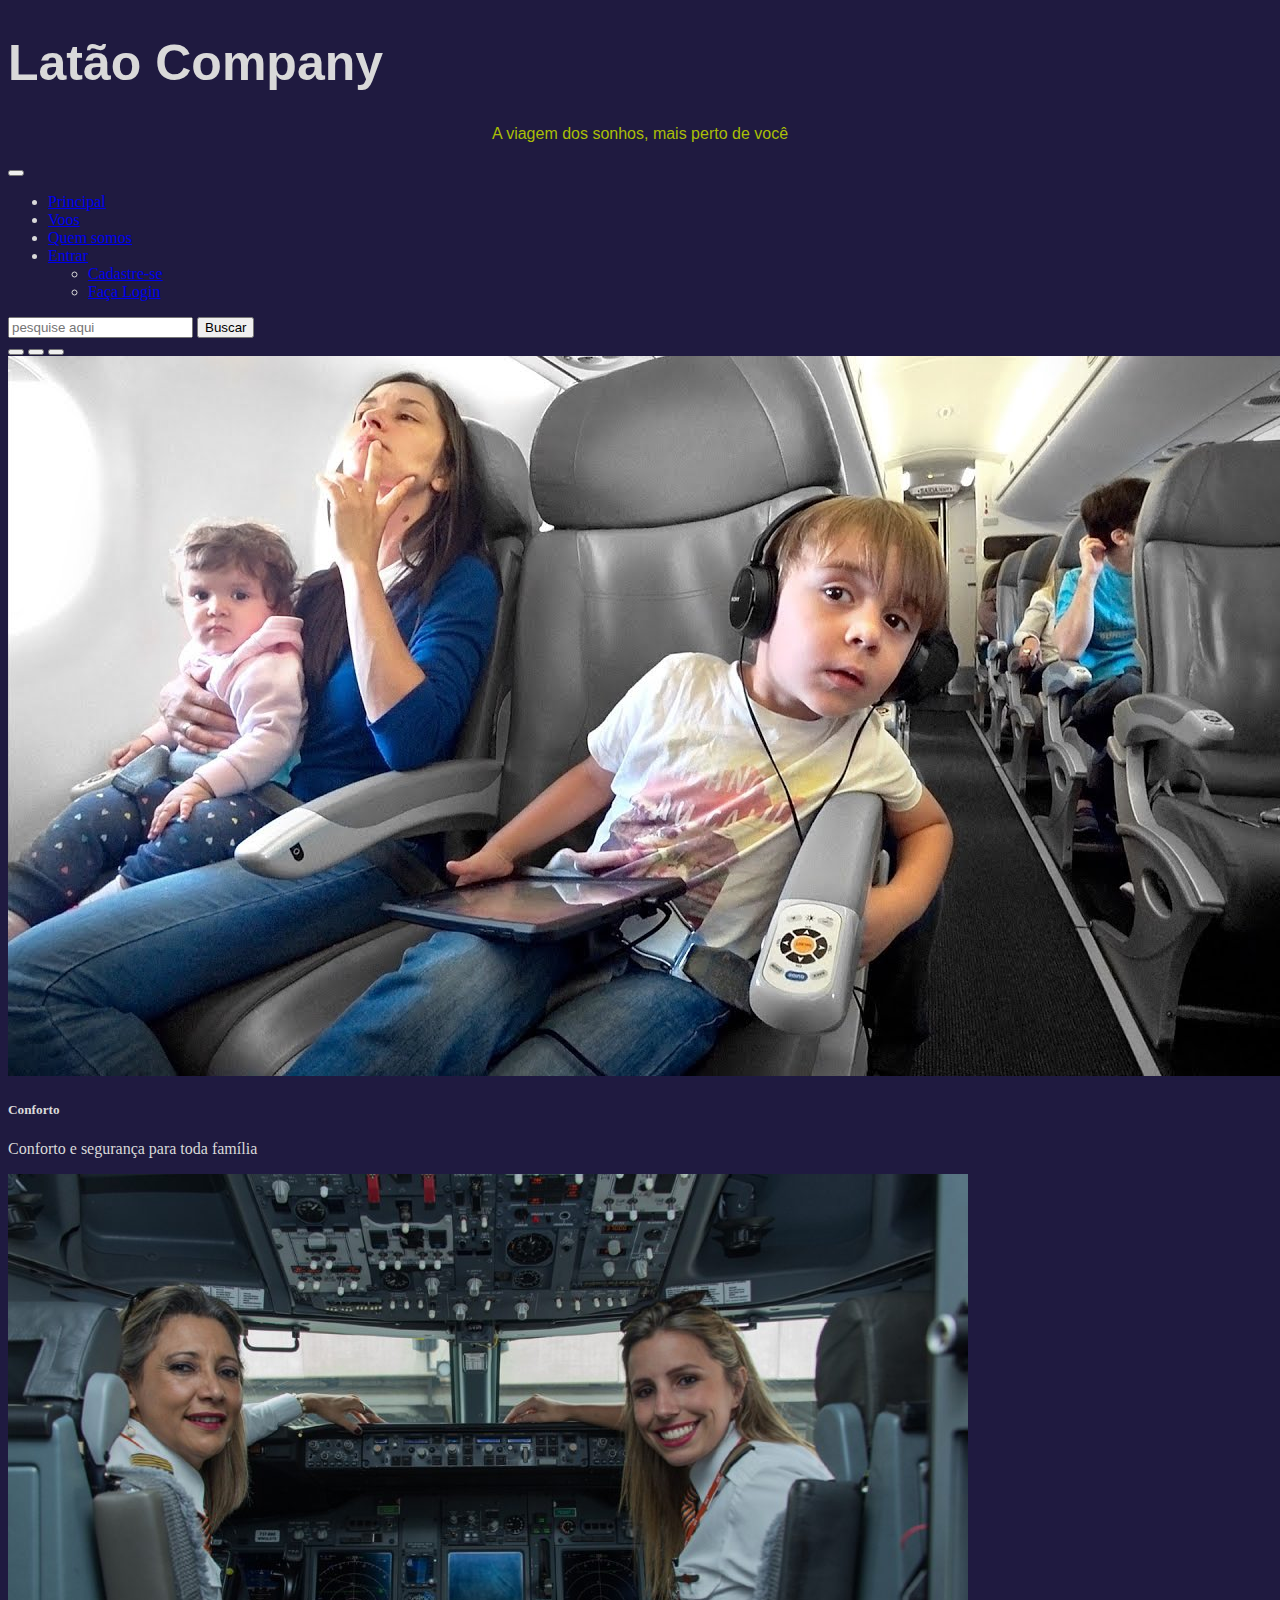
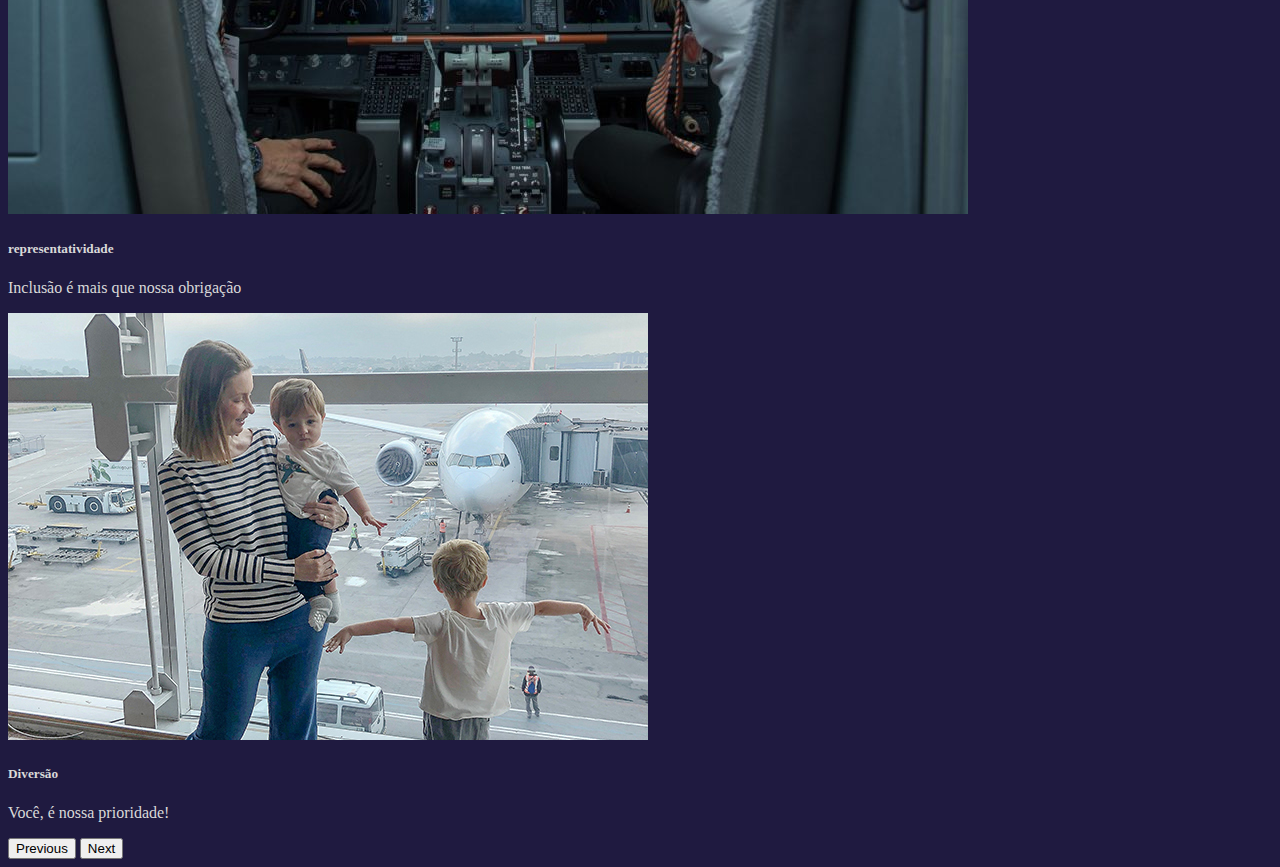
<file: Index.html>
<!DOCTYPE html>
<html lang="pt-br">
<head>
    <meta charset="UTF-8">
    <meta name="viewport" content="width=device-width, initial-scale=1.0">
    <meta http-equiv="X-UA-Compatible" content="ie=edge"> 
    <link href="https://cdn.jsdelivr.net/npm/bootstrap@5.1.3/dist/css/bootstrap.min.css" rel="stylesheet" integrity="sha384-1BmE4kWBq78iYhFldvKuhfTAU6auU8tT94WrHftjDbrCEXSU1oBoqyl2QvZ6jIW3" crossorigin="anonymous">
    <link rel="stylesheet" href="./css/Index.css">
    <title>Companhia Trav</title>
</head>
<body>
   <div class="header">
    <h1>Latão Company</h1>
    <p>A viagem dos sonhos, mais perto de você</p>
    </div> 

    <!--NavBar-->
    <nav class="navbar navbar-expand-lg navbar-light bg-light">
            <div class="container-fluid">
              <a class="navbar-brand" href="#"></a>
              <button class="navbar-toggler" type="button" data-bs-toggle="collapse" data-bs-target="#navbarSupportedContent" aria-controls="navbarSupportedContent" aria-expanded="false" aria-label="Toggle navigation">
                <span class="navbar-toggler-icon"></span>
              </button>
              <div class="collapse navbar-collapse" id="navbarSupportedContent">
                <ul class="navbar-nav me-auto mb-2 mb-lg-0">
                  <li class="nav-item">
                    <a class="nav-link active" aria-current="page" href="#">Principal</a>
                  </li>
                  <li class="nav-item">
                    <a class="nav-link" href="Voos.html">Voos</a>
                  </li>
                  <li class="nav-item">
                    <a class="nav-link active" aria-current="page" href="QuemSomos.html">Quem somos</a>
                  </li>
                  <li class="nav-item dropdown">
                    <a class="nav-link dropdown-toggle" href="#" id="navbarDropdown" role="button" data-bs-toggle="dropdown" aria-expanded="false">
                      Entrar
                    </a>
                    <ul class="dropdown-menu" aria-labelledby="navbarDropdown">
                      <li><a class="dropdown-item" href="Cadastro.html">Cadastre-se</a></li>
                      <li><a class="dropdown-item" href="Login.html">Faça Login</a></li>
                    </ul>
                  </li>
          
                </ul>
                <form class="d-flex">
                  <input class="form-control me-2" type="search" placeholder="pesquise aqui" aria-label="Search">
                  <button class="btn btn-outline-success" type="submit">Buscar</button>
                </form>
              </div>
            </div>
          </nav>

    <!--Carrosel-->
    <div id="carouselExampleCaptions" class="carousel slide" data-bs-ride="carousel">
            <div class="carousel-indicators">
              <button type="button" data-bs-target="#carouselExampleCaptions" data-bs-slide-to="0" class="active" aria-current="true" aria-label="Slide 1"></button>
              <button type="button" data-bs-target="#carouselExampleCaptions" data-bs-slide-to="1" aria-label="Slide 2"></button>
              <button type="button" data-bs-target="#carouselExampleCaptions" data-bs-slide-to="2" aria-label="Slide 3"></button>
            </div>
            <div class="carousel-inner">
              <div class="carousel-item active">
                <img src="./img/testeaviao.jpg" class="d-block w-100" alt="...">
                <div class="carousel-caption d-none d-md-block">
                  <h5>Conforto</h5>
                  <p>Conforto e segurança para toda família</p>
                </div>
              </div>
              <div class="carousel-item">
                <img src="img/testeaviao2.jpg" class="d-block w-100" alt="...">
                <div class="carousel-caption d-none d-md-block">
                  <h5>representatividade</h5>
                  <p>Inclusão é mais que nossa obrigação</p>
                </div>
              </div>
              <div class="carousel-item">
                <img src="img/testeaviao3.jpg" class="d-block w-100" alt="...">
                <div class="carousel-caption d-none d-md-block">
                  <h5>Diversão</h5>
                  <p>Você, é nossa prioridade!</p>
                </div>
              </div>
            </div>
            <button class="carousel-control-prev" type="button" data-bs-target="#carouselExampleCaptions" data-bs-slide="prev">
              <span class="carousel-control-prev-icon" aria-hidden="true"></span>
              <span class="visually-hidden">Previous</span>
            </button>
            <button class="carousel-control-next" type="button" data-bs-target="#carouselExampleCaptions" data-bs-slide="next">
              <span class="carousel-control-next-icon" aria-hidden="true"></span>
              <span class="visually-hidden">Next</span>
            </button>
          </div>

        <!-- JavaScript Bundle with Popper -->
<script src="https://cdn.jsdelivr.net/npm/bootstrap@5.1.3/dist/js/bootstrap.bundle.min.js" integrity="sha384-ka7Sk0Gln4gmtz2MlQnikT1wXgYsOg+OMhuP+IlRH9sENBO0LRn5q+8nbTov4+1p" crossorigin="anonymous"></script>
</body>
</html>
</file>
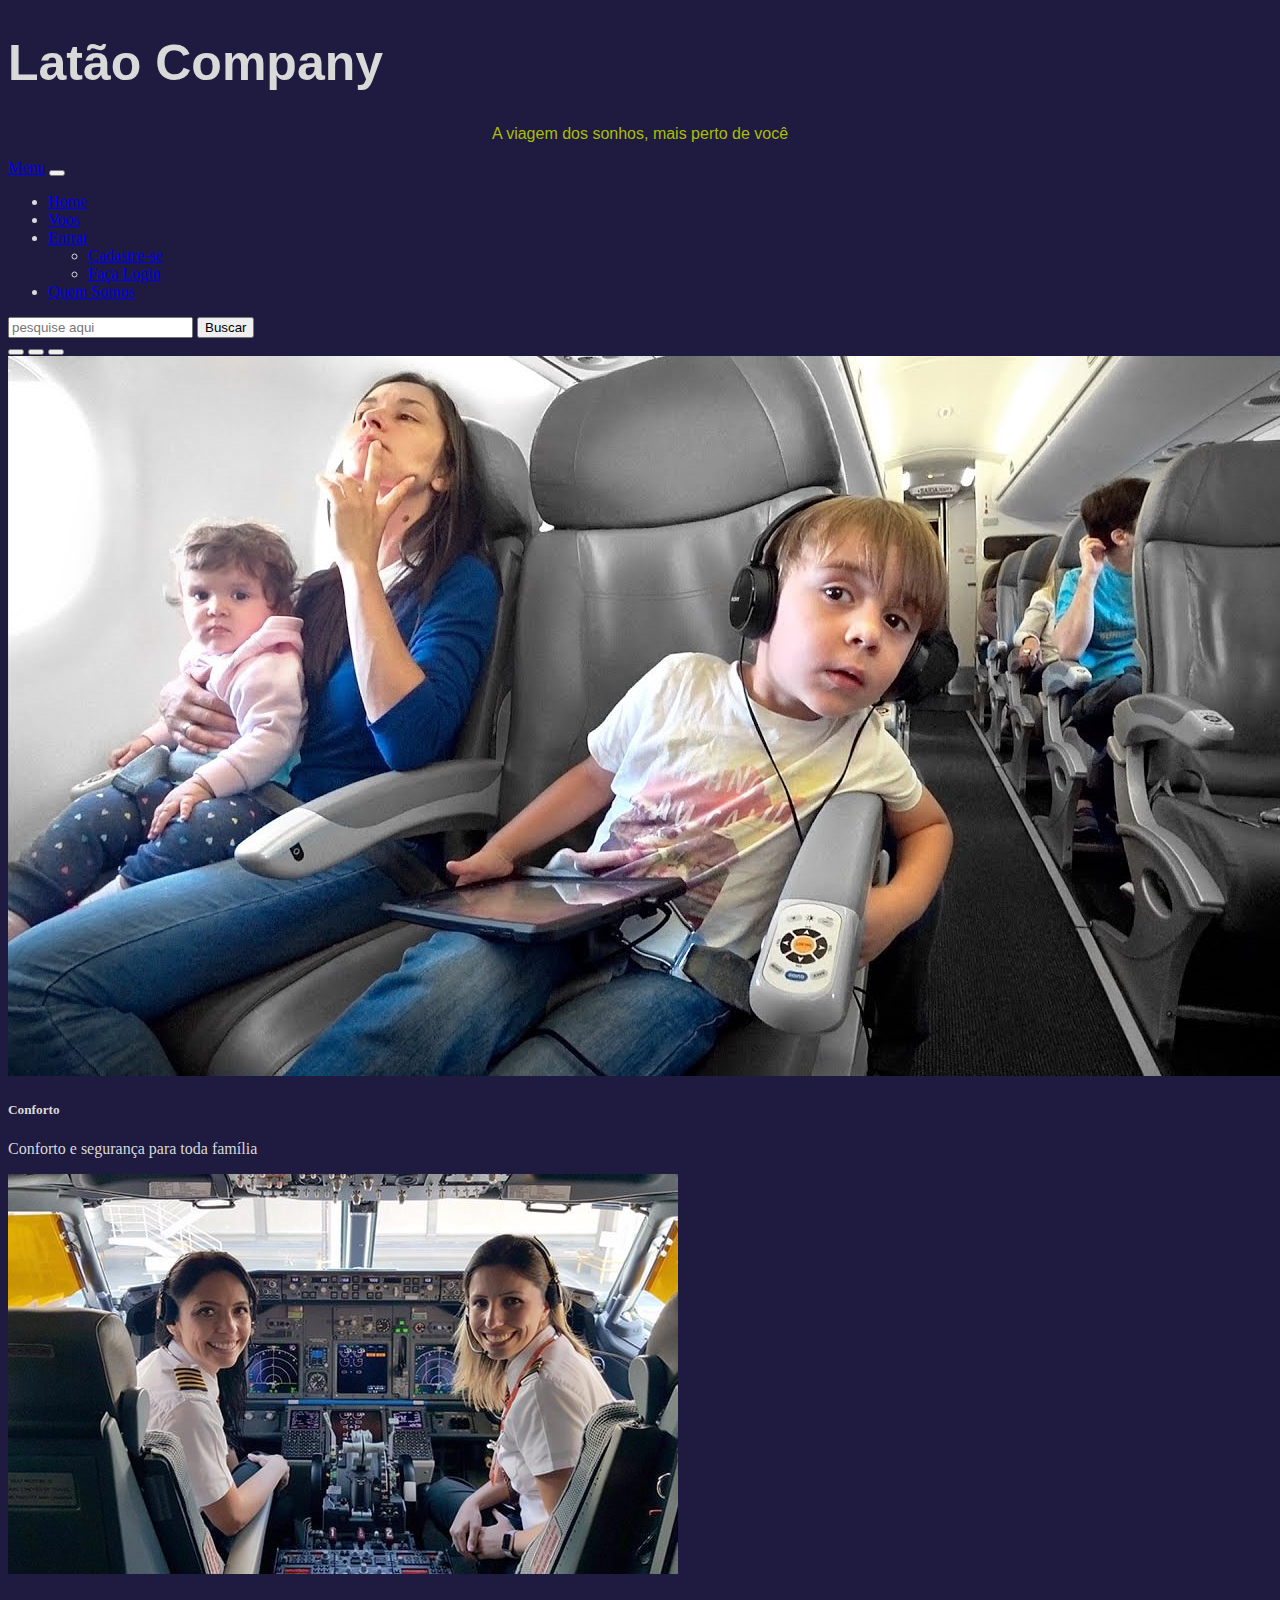
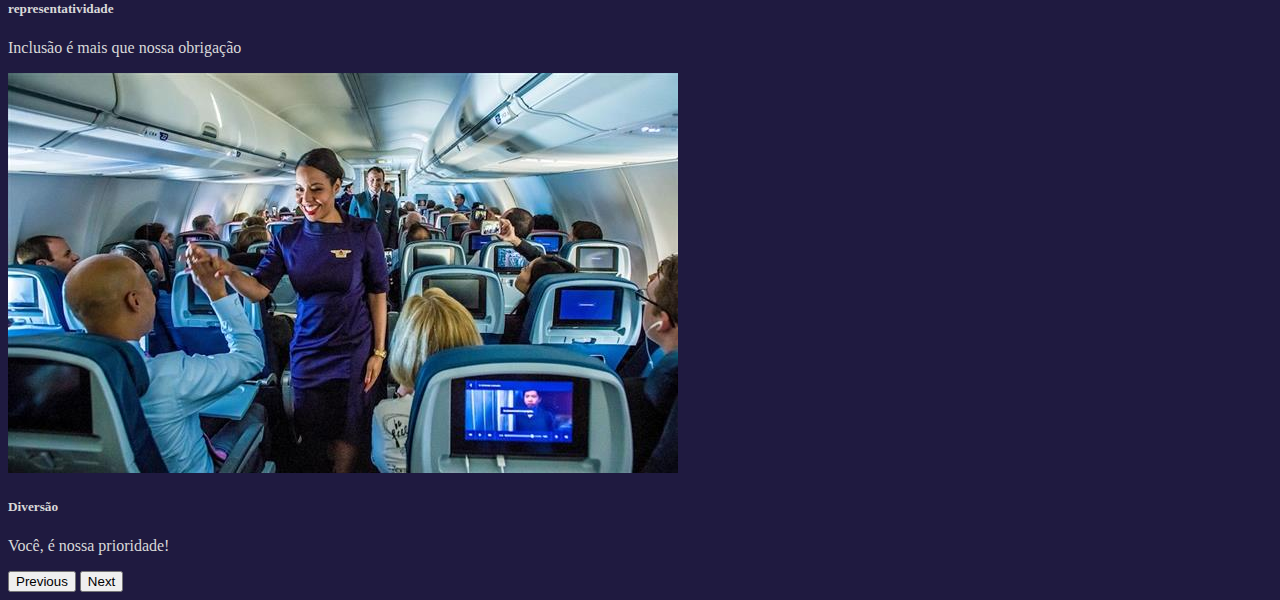
<file: img/Trav/Index.html>
<!DOCTYPE html>
<html lang="pt-br">
<head>
    <meta charset="UTF-8">
    <meta name="viewport" content="width=device-width, initial-scale=1.0">
    <meta http-equiv="X-UA-Compatible" content="ie=edge">
    <!-- CSS only -->
<link href="https://cdn.jsdelivr.net/npm/bootstrap@5.1.3/dist/css/bootstrap.min.css" rel="stylesheet" integrity="sha384-1BmE4kWBq78iYhFldvKuhfTAU6auU8tT94WrHftjDbrCEXSU1oBoqyl2QvZ6jIW3" crossorigin="anonymous">
    <link rel="stylesheet" href="./css/Index.css">
    <title>Companhia Trav</title>
</head>
<body>
   <div class="header">
    <h1>Latão Company</h1>
    <p>A viagem dos sonhos, mais perto de você</p>
    </div> 

    <!--NavBar-->
    <nav class="navbar navbar-expand-lg navbar-light bg-light">
            <div class="container-fluid">
              <a class="navbar-brand" href="#">Menu</a>
              <button class="navbar-toggler" type="button" data-bs-toggle="collapse" data-bs-target="#navbarSupportedContent" aria-controls="navbarSupportedContent" aria-expanded="false" aria-label="Toggle navigation">
                <span class="navbar-toggler-icon"></span>
              </button>
              <div class="collapse navbar-collapse" id="navbarSupportedContent">
                <ul class="navbar-nav me-auto mb-2 mb-lg-0">
                  <li class="nav-item">
                    <a class="nav-link active" aria-current="page" href="#">Home</a>
                  </li>
                  <li class="nav-item">
                    <a class="nav-link" href="Voos.html">Voos</a>
                  </li>
                  <li class="nav-item dropdown">
                    <a class="nav-link dropdown-toggle" href="#" id="navbarDropdown" role="button" data-bs-toggle="dropdown" aria-expanded="false">
                      Entrar
                    </a>
                    <ul class="dropdown-menu" aria-labelledby="navbarDropdown">
                      <li><a class="dropdown-item" href="Cadastro.html">Cadastre-se</a></li>
                      <li><a class="dropdown-item" href="Login.html">Faça Login</a></li>
                    </ul>
                  </li>
                  <li class="nav-item">
                    <a class="nav-link disabled" href="QuemSomos.html">Quem Somos</a>
                  </li>
                </ul>
                <form class="d-flex">
                  <input class="form-control me-2" type="search" placeholder="pesquise aqui" aria-label="Search">
                  <button class="btn btn-outline-success" type="submit">Buscar</button>
                </form>
              </div>
            </div>
          </nav>

    <!--Carrosel-->
    <div id="carouselExampleCaptions" class="carousel slide" data-bs-ride="carousel">
            <div class="carousel-indicators">
              <button type="button" data-bs-target="#carouselExampleCaptions" data-bs-slide-to="0" class="active" aria-current="true" aria-label="Slide 1"></button>
              <button type="button" data-bs-target="#carouselExampleCaptions" data-bs-slide-to="1" aria-label="Slide 2"></button>
              <button type="button" data-bs-target="#carouselExampleCaptions" data-bs-slide-to="2" aria-label="Slide 3"></button>
            </div>
            <div class="carousel-inner">
              <div class="carousel-item active">
                <img src="./img/testeaviao.jpg" class="d-block w-100" alt="...">
                <div class="carousel-caption d-none d-md-block">
                  <h5>Conforto</h5>
                  <p>Conforto e segurança para toda família</p>
                </div>
              </div>
              <div class="carousel-item">
                <img src="img/testeaviao2.jpg" class="d-block w-100" alt="...">
                <div class="carousel-caption d-none d-md-block">
                  <h5>representatividade</h5>
                  <p>Inclusão é mais que nossa obrigação</p>
                </div>
              </div>
              <div class="carousel-item">
                <img src="img/testeaviao3.jpg" class="d-block w-100" alt="...">
                <div class="carousel-caption d-none d-md-block">
                  <h5>Diversão</h5>
                  <p>Você, é nossa prioridade!</p>
                </div>
              </div>
            </div>
            <button class="carousel-control-prev" type="button" data-bs-target="#carouselExampleCaptions" data-bs-slide="prev">
              <span class="carousel-control-prev-icon" aria-hidden="true"></span>
              <span class="visually-hidden">Previous</span>
            </button>
            <button class="carousel-control-next" type="button" data-bs-target="#carouselExampleCaptions" data-bs-slide="next">
              <span class="carousel-control-next-icon" aria-hidden="true"></span>
              <span class="visually-hidden">Next</span>
            </button>
          </div>

        <!-- JavaScript Bundle with Popper -->
<script src="https://cdn.jsdelivr.net/npm/bootstrap@5.1.3/dist/js/bootstrap.bundle.min.js" integrity="sha384-ka7Sk0Gln4gmtz2MlQnikT1wXgYsOg+OMhuP+IlRH9sENBO0LRn5q+8nbTov4+1p" crossorigin="anonymous"></script>
</body>
</html>
</file>
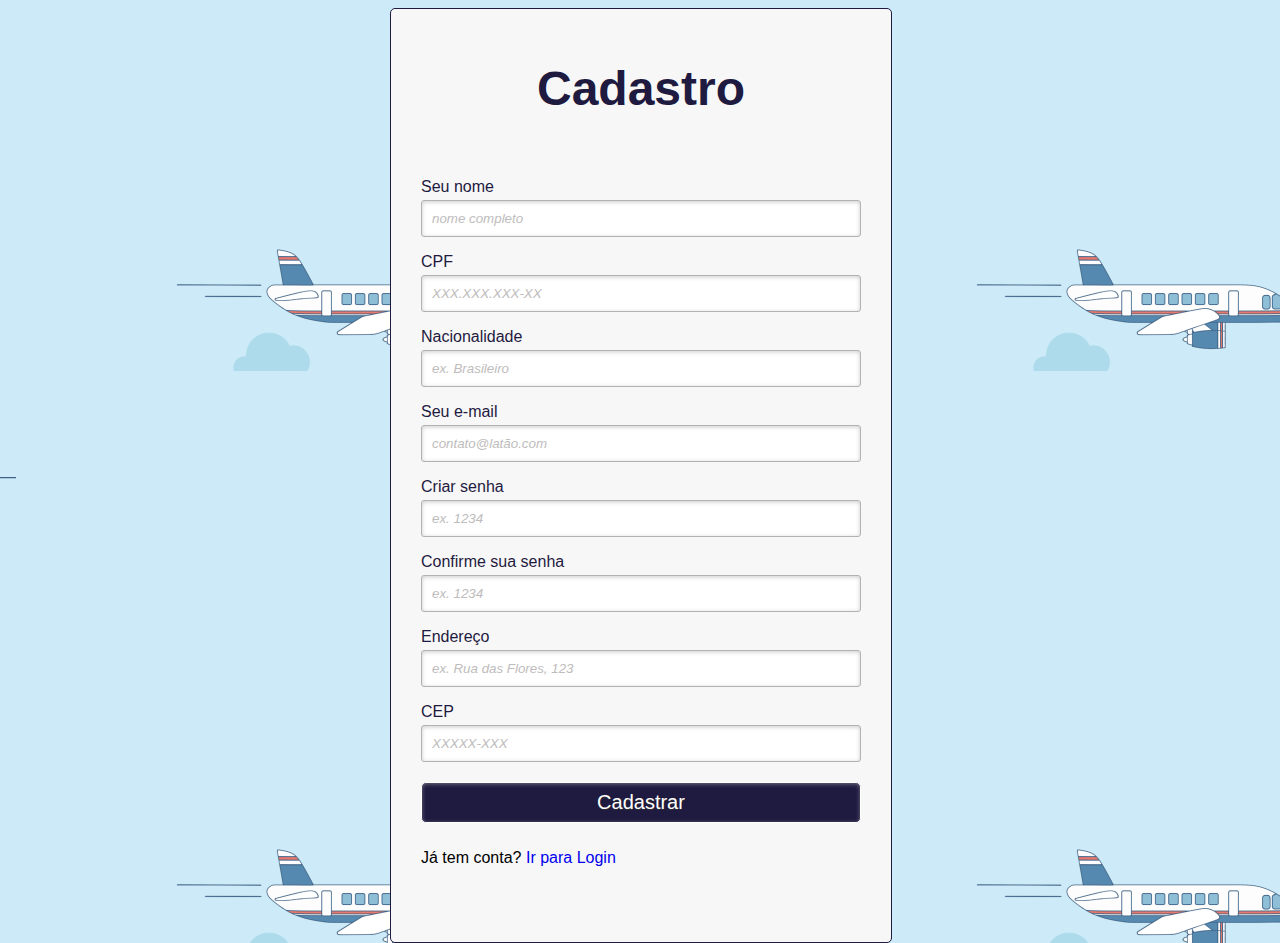
<file: Cadastro.html>
<!DOCTYPE html>
<html lang="pt-br">
<head>
    <meta charset="UTF-8">
    <meta name="viewport" content="width=device-width, initial-scale=1.0">
    <link rel="stylesheet" href="./css/CadastroeLogin.css">
    <title>Cadastre-se</title>
</head>
<body>
    <div class="container" >
        <a class="links" id="paracadastro"></a>
        <a class="links" id="paralogin"></a>
         
        <div class="content">      
          <!--FORMULÁRIO DE CADASTRO-->
          <div id="cadastro">
            <form method="post" action=""> 
              <h1>Cadastro</h1> 
               
              <p> 
                <label for="nome_cad">Seu nome</label>
                <input id="nome_cad" name="nome_cad" required="required" type="text" placeholder="nome completo" />
              </p>

              <p> 
                <label for="nome_cad">CPF</label>
                <input id="nome_cad" name="nome_cad" required="required" type="number" placeholder="XXX.XXX.XXX-XX" />
              </p>

              <p> 
                <label for="nome_cad">Nacionalidade</label>
                <input id="nome_cad" name="nome_cad" required="required" type="text" placeholder="ex. Brasileiro" />
              </p>
               
              <p> 
                <label for="email_cad">Seu e-mail</label>
                <input id="email_cad" name="email_cad" required="required" type="email" placeholder="contato@latão.com"/> 
              </p>
               
              <p> 
                <label for="senha_cad">Criar senha</label>
                <input id="senha_cad" name="senha_cad" required="required" type="password" placeholder="ex. 1234"/>
              </p>

              <p> 
                <label for="senha_cad">Confirme sua senha</label>
                <input id="senha_cad" name="senha_cad" required="required" type="password" placeholder="ex. 1234"/>
              </p>

              <p> 
                <label for="nome_cad">Endereço</label>
                <input id="nome_cad" name="nome_cad" required="required" type="text" placeholder="ex. Rua das Flores, 123" />
              </p>
               
              <p> 
                <label for="nome_cad">CEP</label>
                <input id="nome_cad" name="nome_cad" required="required" type="number" placeholder="XXXXX-XXX" />
              </p>

              <p> 
                <input type="submit" value="Cadastrar"/> 
              </p>
               
              <p class="link">  
                Já tem conta?
                <a href="Login.html"> Ir para Login </a>
              </p>
            </form>
          </div>
        </div>
      </div>
</body>
</html>
</file>
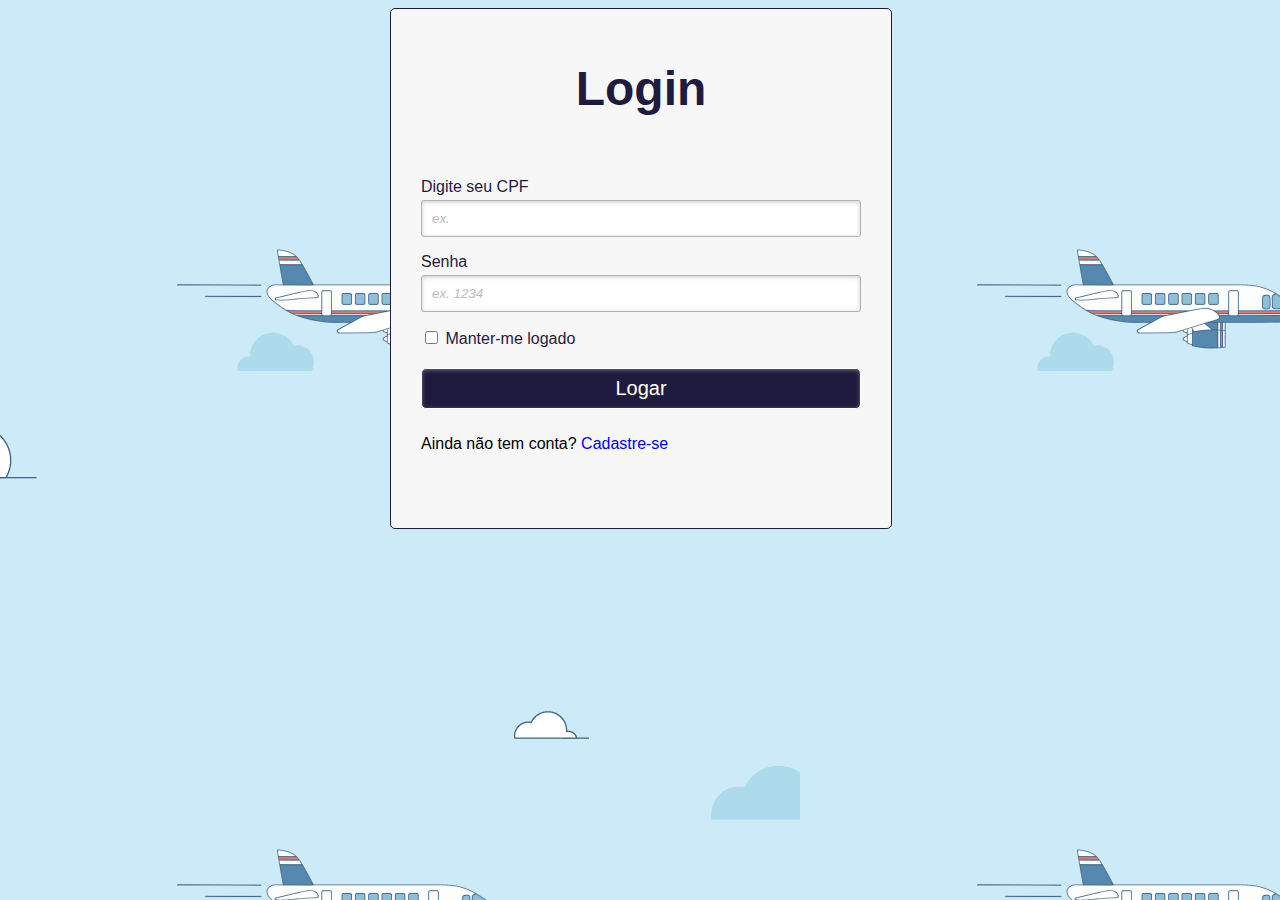
<file: Login.html>
<!DOCTYPE html>
<html lang="en">
<head>
    <meta charset="UTF-8">
    <meta name="viewport" content="width=device-width, initial-scale=1.0">
    <link rel="stylesheet" href="css/CadastroeLogin.css">
    <title>Document</title>
</head>
<body>
    <div class="content">      
        <!--FORMULÁRIO DE LOGIN-->
        <div id="login">
          <form method="post" action=""> 
            <h1>Login</h1> 
            <p> 
              <label for="nome_login">Digite seu CPF</label>
              <input id="nome_login" name="nome_login" required="required" type="number" placeholder="ex. "/>
            </p>
             
            <p> 
              <label for="email_login">Senha</label>
              <input id="email_login" name="email_login" required="required" type="password" placeholder="ex. 1234" /> 
            </p>
             
            <p> 
              <input type="checkbox" name="manterlogado" id="manterlogado" value="" /> 
              <label for="manterlogado">Manter-me logado</label>
            </p>
             
            <p> 
              <input type="submit" value="Logar" /> 
            </p>
             
            <p class="link">
              Ainda não tem conta?
              <a href="Cadastro.html">Cadastre-se</a>
            </p>
          </form>
        </div>
</body>
</html>
</file>
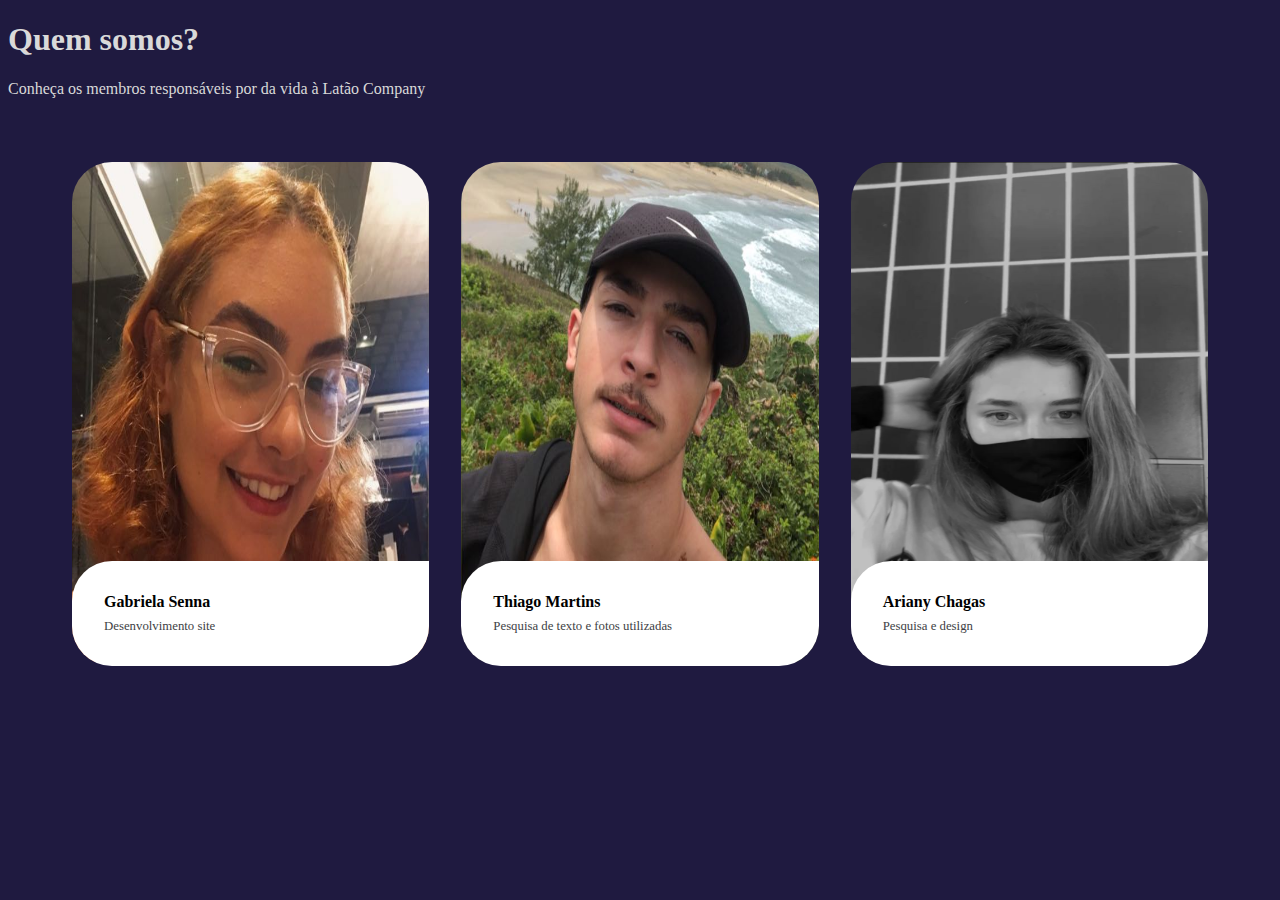
<file: QuemSomos.html>
<!DOCTYPE html>
<html lang="pt-br">
<head>
    <meta charset="UTF-8">
    <meta name="viewport" content="width=device-width, initial-scale=1.0">
    <meta http-equiv="X-UA-Compatible" content="ie=edge">
    <link href="https://cdn.jsdelivr.net/npm/bootstrap@5.1.3/dist/css/bootstrap.min.css" rel="stylesheet" integrity="sha384-1BmE4kWBq78iYhFldvKuhfTAU6auU8tT94WrHftjDbrCEXSU1oBoqyl2QvZ6jIW3" crossorigin="anonymous"> 
    <link rel="stylesheet" href="./css/QuemSomos.css">
    <link rel="stylesheet" href="./css/Index.css">
    <title>Quem somos</title>
</head>
<body>
    <header>
        <h1>Quem somos?</h1>
        <p>Conheça os membros responsáveis por da vida à Latão Company</p>
      </header>
    
      <ul class="cards">
        <li>
          <a href="" class="card">
            <img src="./img/sennaperfil.PNG" class="card__image" alt="" />
            <div class="card__overlay">
              <div class="card__header">
                <svg class="card__arc" xmlns="http://www.w3.org/2000/svg"><path /></svg>                     
                <div class="card__header-text">
                  <h3 class="card__title">Gabriela Senna</h3>            
                  <span class="card__status">Desenvolvimento site</span>
                </div>
              </div>
              <p class="card__description">Desenvolvimento do HTML5, JavaScript e CSS3 do site.</p>
            </div>
          </a>      
        </li>
        <li>
          <a href="" class="card">
            <img src="./img/thiagoperfil.PNG" class="card__image" alt="" />
            <div class="card__overlay">
              <div class="card__header">
                <svg class="card__arc" xmlns="http://www.w3.org/2000/svg"><path /></svg>                     
                <div class="card__header-text">
                  <h3 class="card__title">Thiago Martins</h3>            
                  <span class="card__status">Pesquisa de texto e fotos utilizadas</span>
                </div>
              </div>
              <p class="card__description">Elaboração das pesquisas encontradas no corpo do texto e organização da apresentação do site</p>
            </div>
          </a>      

        </li>
        <li>
          <a href="" class="card">
            <img src="./img/aryperfill.jpeg" class="card__image" alt="" />
            <div class="card__overlay">
              <div class="card__header">
                <svg class="card__arc" xmlns="http://www.w3.org/2000/svg"><path /></svg>                     
                <div class="card__header-text">
                  <h3 class="card__title">Ariany Chagas</h3>            
                  <span class="card__status">Pesquisa e design</span>
                </div>
              </div>
              <p class="card__description">Elaboração das pesquisas e formato do site</p>
            </div>
          </a>      
        </li>
      </ul>
</body>
</html>
</file>
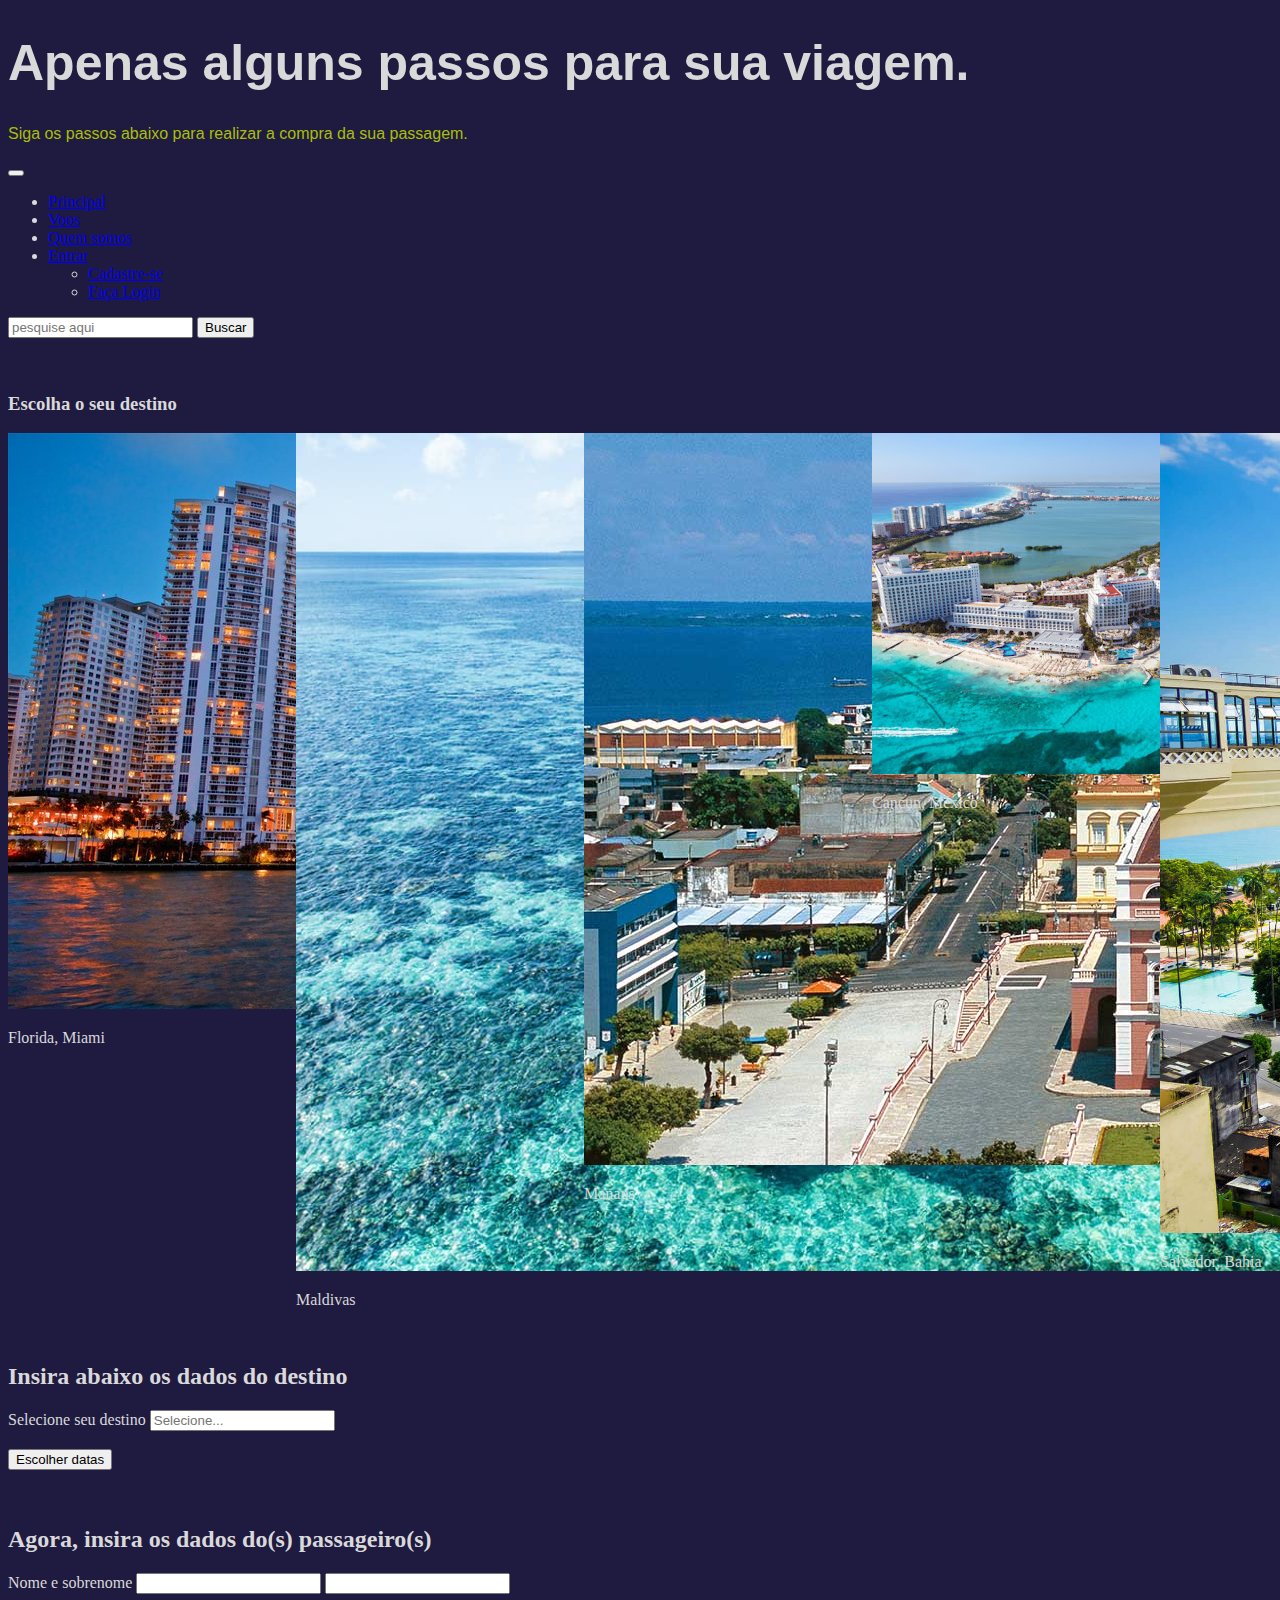
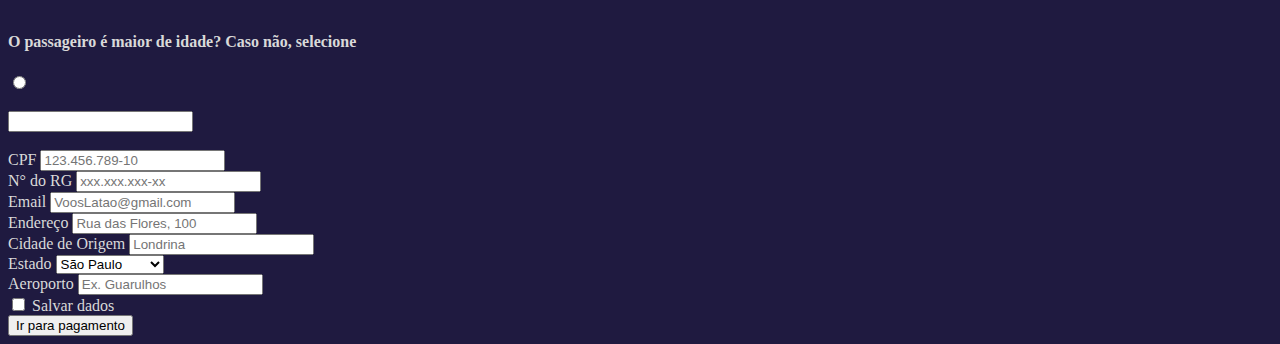
<file: Voos.html>
<!DOCTYPE html>
<html lang="pt-br">
<head>
    <meta charset="UTF-8">
    <meta name="viewport" content="width=device-width, initial-scale=1.0">
    <meta http-equiv="X-UA-Compatible" content="ie=edge">
    <link href="https://cdn.jsdelivr.net/npm/bootstrap@5.1.3/dist/css/bootstrap.min.css" rel="stylesheet" integrity="sha384-1BmE4kWBq78iYhFldvKuhfTAU6auU8tT94WrHftjDbrCEXSU1oBoqyl2QvZ6jIW3" crossorigin="anonymous">
    <link rel="stylesheet" href="./css/Voos.css">
    <title>Passagens e voos</title>
</head>
<body>
    <div class="header">
       <h1>Apenas alguns passos para sua viagem.</h1> 
       <p>Siga os passos abaixo para realizar a compra da sua passagem.</p>
    </div>

    <nav class="navbar navbar-expand-lg navbar-light bg-light">
      <div class="container-fluid">
        <a class="navbar-brand" href="#"></a>
        <button class="navbar-toggler" type="button" data-bs-toggle="collapse" data-bs-target="#navbarSupportedContent" aria-controls="navbarSupportedContent" aria-expanded="false" aria-label="Toggle navigation">
          <span class="navbar-toggler-icon"></span>
        </button>
        <div class="collapse navbar-collapse" id="navbarSupportedContent">
          <ul class="navbar-nav me-auto mb-2 mb-lg-0">
            <li class="nav-item">
              <a class="nav-link active" aria-current="page" href="Index.html">Principal</a>
            </li>
            <li class="nav-item">
              <a class="nav-link" href="Voos.html">Voos</a>
            </li>
            <li class="nav-item">
              <a class="nav-link active" aria-current="page" href="QuemSomos.html">Quem somos</a>
            </li>
            <li class="nav-item dropdown">
              <a class="nav-link dropdown-toggle" href="#" id="navbarDropdown" role="button" data-bs-toggle="dropdown" aria-expanded="false">
                Entrar
              </a>
              <ul class="dropdown-menu" aria-labelledby="navbarDropdown">
                <li><a class="dropdown-item" href="Cadastro.html">Cadastre-se</a></li>
                <li><a class="dropdown-item" href="Login.html">Faça Login</a></li>
              </ul>
            </li>
    
          </ul>
          <form class="d-flex">
            <input class="form-control me-2" type="search" placeholder="pesquise aqui" aria-label="Search">
            <button class="btn btn-outline-success" type="submit">Buscar</button>
          </form>
        </div>
      </div>
    </nav>
    <br><br>
    <div>
        <h3>Escolha o seu destino</h3>
    </div>
    <div class="container">
        <div class="card" style="width: 18rem;">
            <img src="img/Locais/Florida.jpg" class="card-img-top" alt="...">
            <div class="card-body">
              <p class="card-text">Florida, Miami</p>
            </div>
          </div>

          <div class="card" style="width: 18rem;">
            <img src="img/Locais/Maldivas.png" class="card-img-top" alt="...">
            <div class="card-body">
              <p class="card-text">Maldivas</p>
            </div>
          </div>
    
          <div class="card" style="width: 18rem;">
            <img src="img/Locais/Manaus.jpg" class="card-img-top" alt="...">
            <div class="card-body">
              <p class="card-text">Manaus</p>
            </div>
          </div>
    
          <div class="card" style="width: 18rem;">
            <img src="img/Locais/cancun.jpg" class="card-img-top" alt="...">
            <div class="card-body">
              <p class="card-text">Cancun, México</p>
            </div>
          </div>

          <div class="card" style="width: 18rem;">
            <img src="img/Locais/Salvador.jpeg" class="card-img-top" alt="...">
            <div class="card-body">
              <p class="card-text">Salvador, Bahia</p>
            </div>
        </div>
    </div>
    <br><br>
    <div class="form" padding:10px>
      <h2>Insira abaixo os dados do destino</h2>
      <label for="exampleDataList" class="form-label">Selecione seu destino</label>
      <input class="form-control" list="datalistOptions" id="exampleDataList" placeholder="Selecione...">
      <datalist id="datalistOptions">
          <option value="Flórida">
          <option value="Maldivas">
          <option value="Manaus">
          <option value="Cancun">
          <option value="Salvador">
      </datalist>
      <br><br>
      <div class="col-12">
        <button type="submit" class="btn btn-primary">Escolher datas</button>
      </div>
      <br><br>
      <h2>Agora, insira os dados do(s) passageiro(s)</h2>

      <div class="input-group" m-3>
        <span class="input-group-text">Nome e sobrenome</span>
        <input type="text" aria-label="First name" class="form-control">
        <input type="text" aria-label="Last name" class="form-control">
      </div>
      <br>
      <h4>O passageiro é maior de idade? Caso não, selecione</h4>
      <div class="input-group">
        <div class="input-group-text">
          <input class="form-check-input mt-0" type="radio" value="" aria-label="Radio button for following text input">
        </div>
        <br>
        <input type="text" class="form-control" aria-label="Text input with radio button">
      </div>
      <br>

      <form class="row g-3">
        <div class="col-md-6">
          <label for="inputEmail4" class="form-label">CPF</label>
          <input type="number" class="form-control"  placeholder="123.456.789-10">
        </div>
        <div class="col-md-6">
          <label for="inputPassword4" class="form-label"> N° do RG</label>
          <input type="number" class="form-control" placeholder="xxx.xxx.xxx-xx"  >
        </div>
        <div class="col-12">
          <label for="inputAddress" class="form-label">Email</label>
          <input type="email" class="form-control" id="inputAddress" placeholder="VoosLatao@gmail.com">
        </div>
        <div class="col-12">
          <label for="inputAddress2" class="form-label">Endereço</label>
          <input type="text" class="form-control" id="inputAddress2" placeholder="Rua das Flores, 100">
        </div>
        <div class="col-md-6">
          <label for="inputCity" class="form-label">Cidade de Origem</label>
          <input type="text" class="form-control" placeholder="Londrina">
        </div>
        <div class="col-md-4">
          <label for="inputState" class="form-label">Estado</label>
          <select id="inputState" class="form-select" >
            <option selected>São Paulo</option>
            <option>Rio de Janeiro</option>
            <option>Florianópolis</option>
          </select>
        </div>
        <div class="col-md-2">
          <label for="inputZip" class="form-label">Aeroporto</label>
          <input type="text" class="form-control" placeholder="Ex. Guarulhos">
        </div>
        <div class="col-12">
          <div class="form-check">
            <input class="form-check-input" type="checkbox" id="gridCheck">
            <label class="form-check-label" for="gridCheck">
              Salvar dados
            </label>
          </div>
        </div>
        <div class="col-12">
          <button type="submit" class="btn btn-primary">Ir para pagamento</button>
        </div>
      </form>

    </div>
    
</body>
</html>
</file>
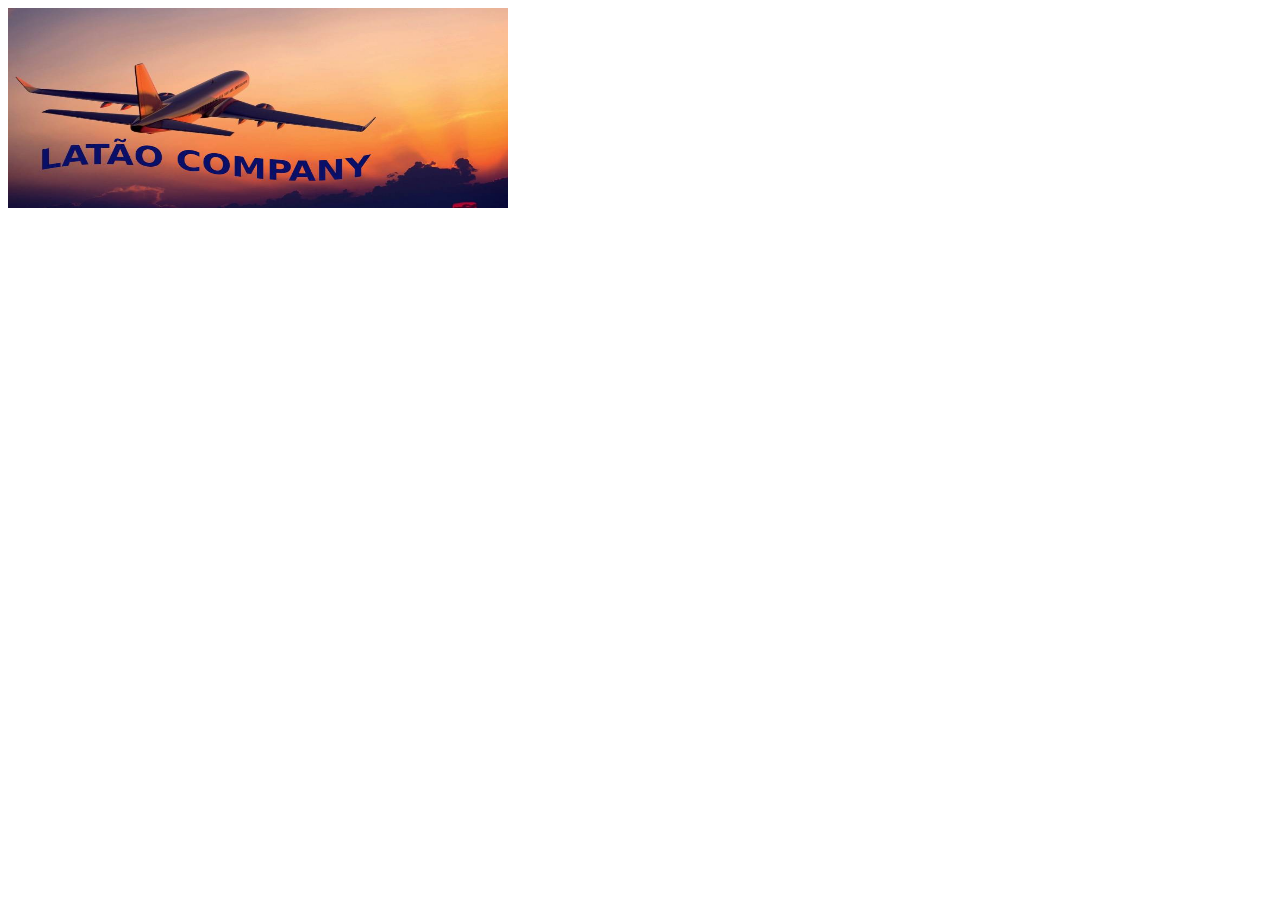
<file: img/Trav/Voos.html>
<!DOCTYPE html>
<html lang="pt-br">
<head>
    <meta charset="UTF-8">
    <meta name="viewport" content="width=device-width, initial-scale=1.0">
    <meta http-equiv="X-UA-Compatible" content="ie=edge">
    <title>Passagens</title>
</head>
<body>
    <div-img>
        <img src="img/flight_2-1920x1080.jpg" width="500" height="200">
    </div>
</body>
</html>
</file>
<file: css/Index.css>
body{
    background-color:#1F1A40;
    color: #D9D9D9;
}
.header{
font-family:-apple-system, BlinkMacSystemFont, 'Segoe UI', Roboto, Oxygen, Ubuntu, Cantarell, 'Open Sans', 'Helvetica Neue', sans-serif;
text-align: center;
color: #AABF06;
}
.header h1{
    font-size: 50px;
    text-align: left;
    color: #D9D9D9;
}
</file>
<file: img/Trav/css/Index.css>
body{
    background-color:#1F1A40;
    color: #D9D9D9;
}
.header{
font-family:-apple-system, BlinkMacSystemFont, 'Segoe UI', Roboto, Oxygen, Ubuntu, Cantarell, 'Open Sans', 'Helvetica Neue', sans-serif;
text-align: center;
color: #AABF06;
}
.header h1{
    font-size: 50px;
    text-align: left;
    color: #D9D9D9;
}
</file>
<file: css/CadastroeLogin.css>
body{
    background-image: url(../img/testelogin.gif);
    background-size: inherit;
    font-family: Arial,sans-serif;
    
}
   
  /* remove a linha dos links */
  a{
    text-decoration: none;
  }
   
  /* esconde as ancoras da tela */
  a.links{
    display: none;
  }
  .content{
    width: 500px;
    min-height: 560px;    
    margin: 0px auto;
    position: relative;   
  }
  h1{
    font-size: 48px;
    color:#1F1A40;
    padding: 2px 0 10px 0;
    font-family: Arial,sans-serif;
    font-weight: bold;
    text-align: center;
    padding-bottom: 30px;
  }
  p{
    margin-bottom:15px;
  }
   
  .content p:first-child{
    margin: 0px;
  }
   
  label{
    color: #1F1A40;
    position: relative;
  }
  ::-webkit-input-placeholder  {
    color: #bebcbc; 
    font-style: italic;
  }
   
  input:-moz-placeholder,
  textarea:-moz-placeholder{
    color: #bebcbc;
    font-style: italic;
  }


input {
    outline: none;
  }
   
  /*estilo dos input,  menos o checkbox */
  input:not([type="checkbox"]){
    width: 95%;
    margin-top: 4px;
    padding: 10px;    
    border: 1px solid #b2b2b2;
   
    -webkit-border-radius: 3px;
    border-radius: 3px;
   
    -webkit-box-shadow: 0px 1px 4px 0px rgba(168, 168, 168, 0.6) inset;
    box-shadow: 0px 1px 4px 0px rgba(168, 168, 168, 0.6) inset;
   
    -webkit-transition: all 0.2s linear;
    transition: all 0.2s linear;
  }
   
  /*estilo do botão submit */
  input[type="submit"]{
    width: 100%!important;
    cursor: pointer;  
    background: #1F1A40;
    padding: 8px 5px;
    color: #fff;
    font-size: 20px;  
    border: 1px solid #fff;   
    margin-bottom: 10px;  
    text-shadow: 0 1px 1px #333;
   
    -webkit-border-radius: 5px;
    border-radius: 5px;
   
    transition: all 0.2s linear;
  }
   
  /*estilo do botão submit no hover */
  input[type="submit"]:hover{
    background: #1F1A40;
  }
#cadastro, 
#login{
  position: absolute;
  top: 0px;
  width: 88%;   
  padding: 18px 6% 60px 6%;
  margin: 0 0 35px 0;
  background: #f7f7f7;
  border: 1px solid #1F1A40; 
  
  border-radius: 5px;

  -webkit-animation-duration: 0.5s;
  -webkit-animation-timing-function: ease;
  -webkit-animation-fill-mode: both;
 
  animation-duration: 0.5s;
  animation-timing-function: ease;
  animation-fill-mode: both;
}
</file>
<file: css/QuemSomos.css>
:root {
    --surface-color: #fff;
    --curve: 40;
  }
  
  * {
    box-sizing: border-box;
  }

  body{
    background-color:#1F1A40;
    color: #D9D9D9;
}
.header{
font-family:-apple-system, BlinkMacSystemFont, 'Segoe UI', Roboto, Oxygen, Ubuntu, Cantarell, 'Open Sans', 'Helvetica Neue', sans-serif;
text-align: center;
color: #AABF06;
}
.header h1{
    font-size: 50px;
    text-align: left;
    color: #D9D9D9;
}
  
  .cards {
    display: grid;
    grid-template-columns: repeat(auto-fit, minmax(300px, 1fr));
    gap: 2rem;
    margin: 4rem 5vw;
    padding: 0;
    list-style-type: none;
  }
  
  .card {
    position: relative;
    display: block;
    height: 10
    10%;  
    border-radius: calc(var(--curve) * 1px);
    overflow: hidden;
    text-decoration: none;
  }
  
  .card__image {      
    width: 100%;
    height: 500px;
  }
  
  .card__overlay {
    position: absolute;
    bottom: 0;
    left: 0;
    right: 0;
    z-index: 1;      
    border-radius: calc(var(--curve) * 1px);    
    background-color: var(--surface-color);      
    transform: translateY(100%);
    transition: .2s ease-in-out;
  }
  
  .card:hover .card__overlay {
    transform: translateY(0);
  }
  
  .card__header {
    position: relative;
    display: flex;
    align-items: center;
    gap: 2em;
    padding: 2em;
    border-radius: calc(var(--curve) * 1px) 0 0 0;    
    background-color: var(--surface-color);
    transform: translateY(-100%);
    transition: .2s ease-in-out;
  }
  
  .card__arc {
    width: 80px;
    height: 80px;
    position: absolute;
    bottom: 100%;
    right: 0;      
    z-index: 1;
  }
  
  .card__arc path {
    fill: var(--surface-color);
  }       
  
  .card:hover .card__header {
    transform: translateY(0);
  }
  
  .card__thumb {
    flex-shrink: 0;
    width: 50px;
    height: 50px;      
    border-radius: 50%;      
  }
  
  .card__title {
    font-size: 1em;
    margin: 0 0 .3em;
    color: #000000;
  }
  
  .card__tagline {
    display: block;
    margin: 1em 0;
    font-family: "MockFlowFont";  
    font-size: .8em; 
    color: #000000;  
  }
  
  .card__status {
    font-size: .8em;
    color: #3e3f45;
  }
  
  .card__description {
    padding: 0 2em 2em;
    margin: 0;
    color: #000000;
    font-family: "MockFlowFont";   
    display: -webkit-box;
    -webkit-box-orient: vertical;
    -webkit-line-clamp: 3;
    overflow: hidden;
  }   
  
  nav ul{
    list-style: none;
    display: flex;
    justify-content: center; 
    
}

nav li > a{
    text-decoration: none;
    padding-bottom: 4px;
    padding-left: 8px;
    padding-right: 8px;
    margin-left: 8px;
    color: #fff;
    font-size: large;
    border-bottom:  solid #12142c;
    animation: ease-in;
    -webkit-transform: translateX(-50%) scaleX(0);
    transform: translateX(-50%) scaleX(0);
    transition-duration: .8s;
}
</file>
<file: css/Voos.css>
body{
    background-color:#1F1A40;
    color: #D9D9D9;
}
.header{
    font-family:-apple-system, BlinkMacSystemFont, 'Segoe UI', Roboto, Oxygen, Ubuntu, Cantarell, 'Open Sans', 'Helvetica Neue', sans-serif;
    color: #AABF06;
    }
.header h1{
    font-size: 50px;
    text-align: left;
    color: #D9D9D9;
}
.container{
    display: inline-flex;
}
</file>
